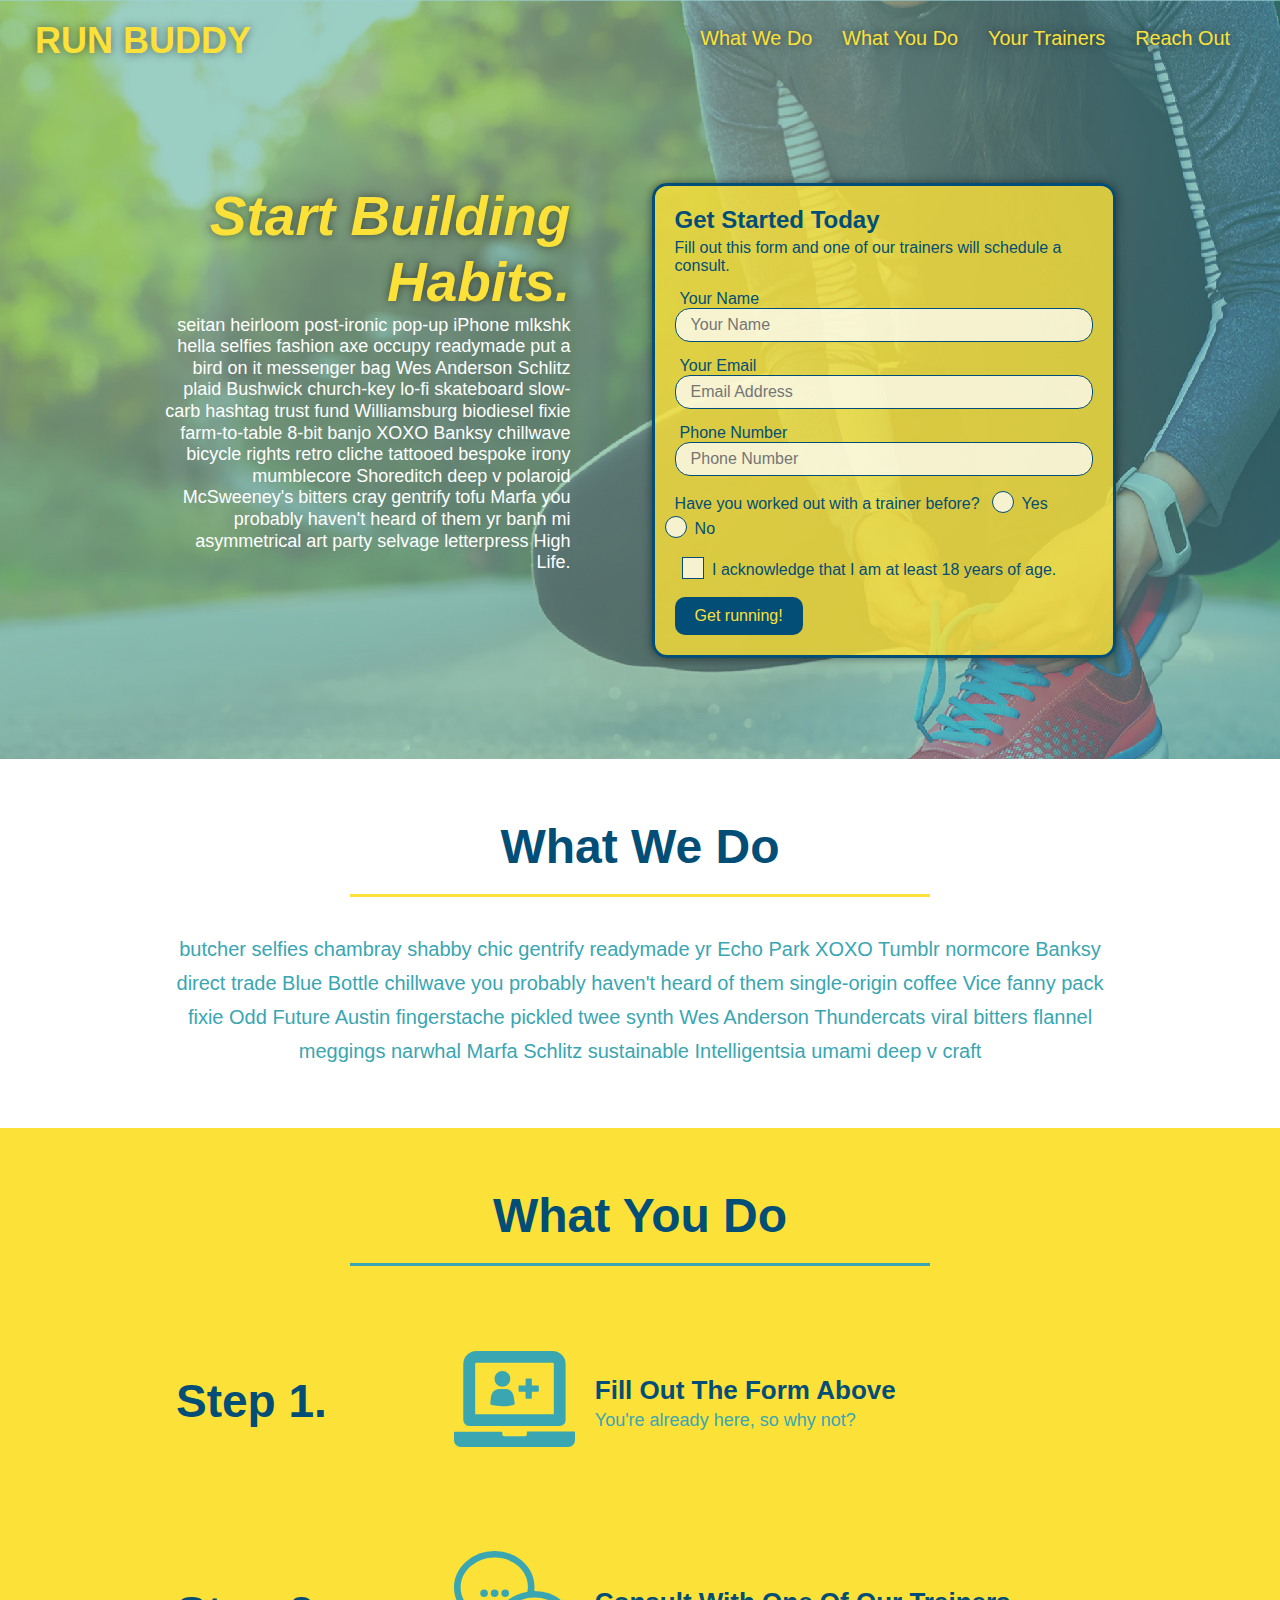
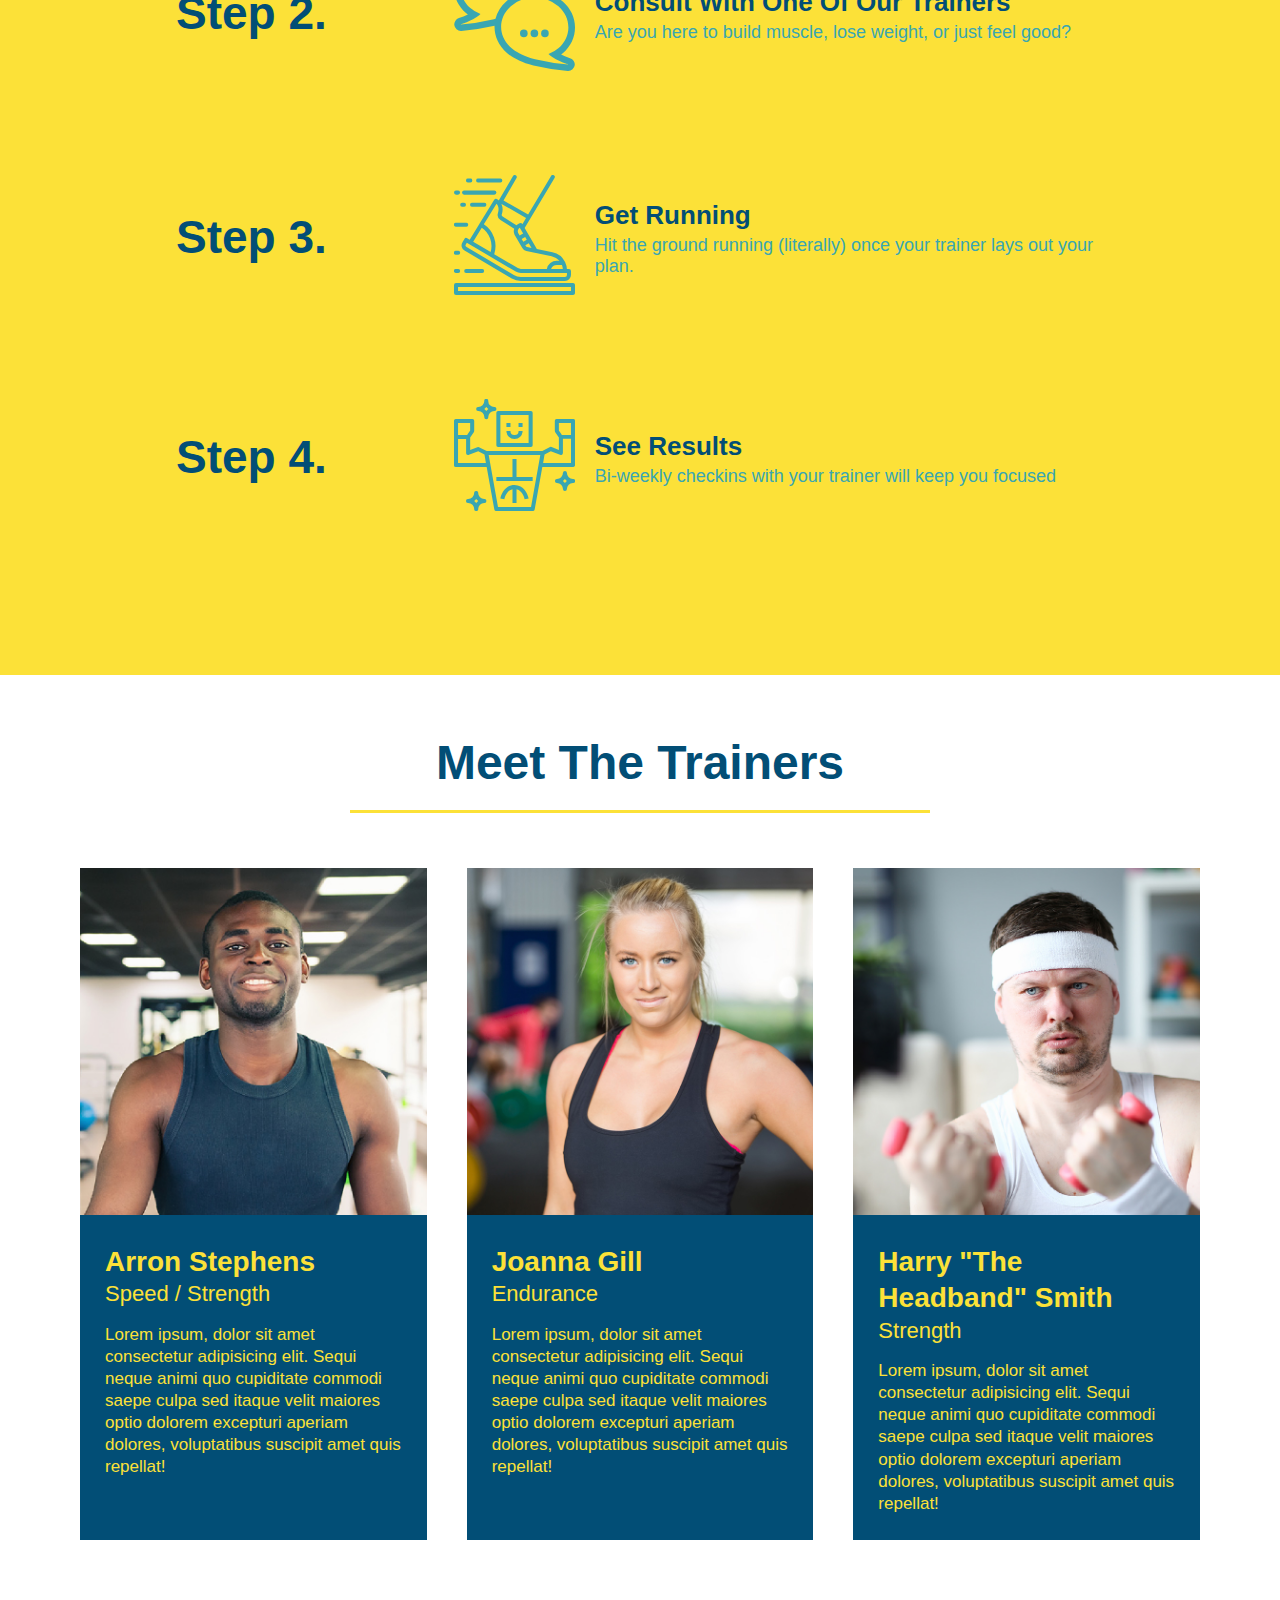
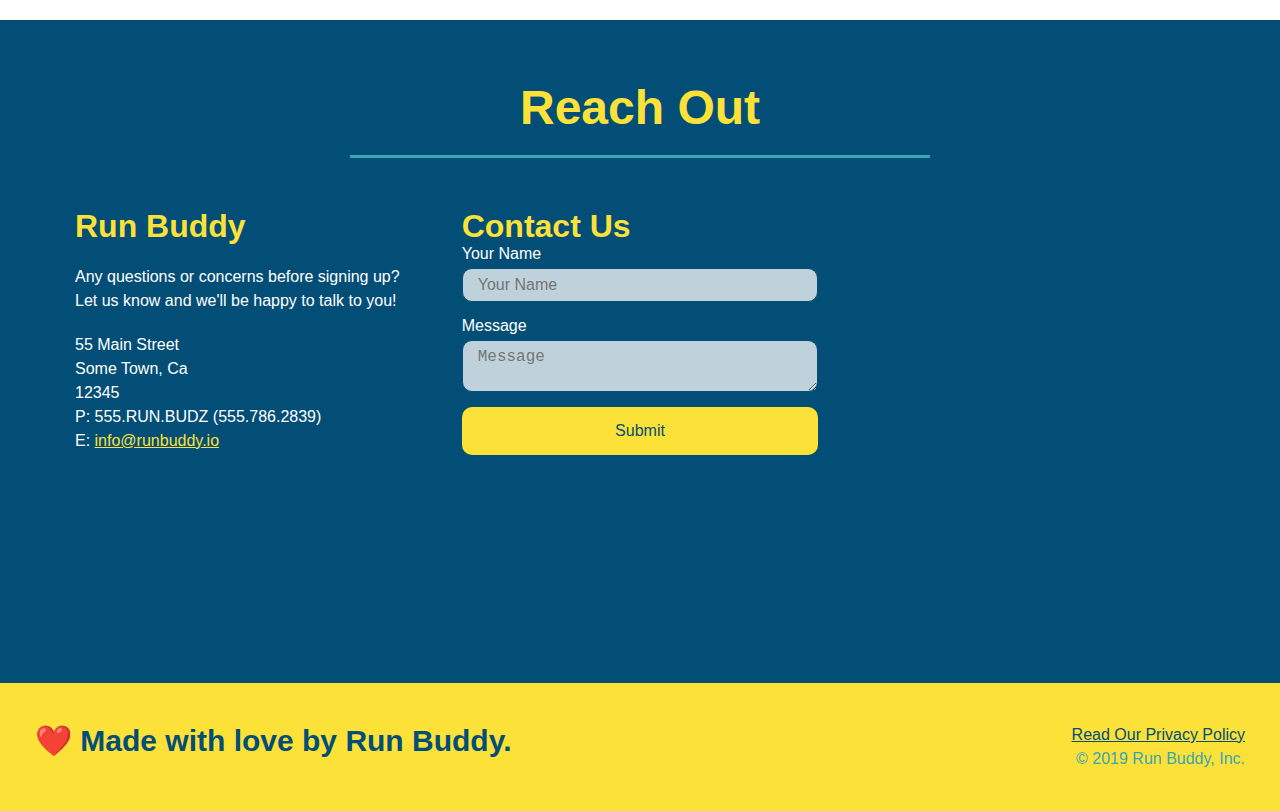
<file: index.html>
<!DOCTYPE html>
<html lang="en">
  <head>
    <meta charset="UTF-8" />
    <meta name="viewport" content="width=device-width, initial-scale=1.0" />
    <link rel="stylesheet" href="./assets/css/style.css">
    <title>Run Buddy</title>
  </head>
  <body>
    <!-- navigation tags - block level element -->
    <header>
      <h1>
        <a href="/">RUN BUDDY</a>
      </h1>
      <nav>
        <ul>
          <li>
            <a href="#what-we-do">What We Do</a>
          </li>
          <li>
            <a href="#what-you-do">What You Do</a>
          </li>
          <li>
            <a href="#your-trainers">Your Trainers</a>
          </li>
          <li>
            <a href="#reach-out">Reach Out</a>
          </li>
        </ul>
      </nav>
    </header>
    <!-- end navigation -->

    <!-- hero/jumbotron -->
    <section class="hero">
      <div class="hero-cta">
        <h2>Start Building Habits.</h2>
        <p>
          seitan heirloom post-ironic pop-up iPhone mlkshk hella selfies fashion axe occupy readymade put a bird on it
          messenger bag Wes Anderson Schlitz plaid Bushwick church-key lo-fi skateboard slow-carb hashtag trust fund
          Williamsburg biodiesel fixie farm-to-table 8-bit banjo XOXO Banksy chillwave bicycle rights retro cliche
          tattooed bespoke irony mumblecore Shoreditch deep v polaroid McSweeney's bitters cray gentrify tofu Marfa you
          probably haven't heard of them yr banh mi asymmetrical art party selvage letterpress High Life.
        </p>
      </div>

      <div class="hero-form">
        <h3>Get Started Today</h3>
        <p>Fill out this form and one of our trainers will schedule a consult.</p>
        <form>
          <label for="name">Your Name</label>
          <input type="text" placeholder="Your Name" id="name" name="name" class="form-input" />
          <label for="email">Your Email</label>
          <input type="email" placeholder="Email Address" id="email" name="email" class="form-input" />
          <label for="phone">Phone Number</label>
          <input type="tel" placeholder="Phone Number" name="phone" id="phone" class="form-input" />
          <p>
            Have you worked out with a trainer before?
            <span class="radio-wrapper">
              <input type="radio" name="trainer-confirm" id="trainer-yes" />
              <label for="trainer-yes">Yes</label>
            </span>
            <span class="radio-wrapper">
              <input type="radio" name="trainer-confirm" id="trainer-no" />
              <label for="trainer-no">No</label>
            </span>
          </p>
          <p>
            <span class="checkbox-wrapper">
              <input type="checkbox" name="checkpoint1" id="checkbox" />
              <label for="checkbox">I acknowledge that I am at least 18 years of age.</label>
            </span>
          </p>
          <button type="submit">
            Get running!
          </button>
        </form>
      </div>
    </section>
    <!-- end header -->

    <!-- "what we do" start - <section> -->
    <section id="what-we-do" class="intro">
      <div class="flex-row">
        <h2 class="section-title primary-border">
          What We Do
        </h2>
      </div>
      <div class="flex-row">
        <p>
          butcher selfies chambray shabby chic gentrify readymade yr Echo Park XOXO Tumblr normcore Banksy direct trade  Blue Bottle chillwave you probably haven't heard of them single-origin coffee Vice fanny pack fixie Odd Future Austin fingerstache pickled twee synth Wes Anderson Thundercats viral bitters flannel meggings narwhal Marfa Schlitz sustainable Intelligentsia umami deep v craft
        </p>
      </div>
    </section>
    <!-- end "what we do" -->

    <!-- "what you do" start -->
    <section id="what-you-do" class="steps">
      <div class="flex-row">
        <h2 class="section-title secondary-border">
          What You Do
        </h2> 
      </div>
      <div class="step">
        <h3>Step 1.</h3>
        <div class="step-info">
          <div class="step-img">
            <img src="./assets/images/step-1.svg" alt="" />
          </div>
          <div class="step-text">
            <h4>Fill Out The Form Above</h4>
            <p>You're already here, so why not?</p>
          </div>
        </div>
      </div>
      <div class="step">
        <h3>Step 2.</h3>
        <div class="step-info">
          <div class="step-img">
            <img src="./assets/images/step-2.svg" alt="" />
          </div>
          <div class="step-text">
            <h4>Consult With One Of Our Trainers</h4>
            <p>Are you here to build muscle, lose weight, or just feel good?</p>
          </div>
        </div>
      </div>
      <div class="step">
        <h3>Step 3.</h3>
        <div class="step-info">
          <div class="step-img">
            <img src="./assets/images/step-3.svg" alt="" />
          </div>
          <div class="step-text">
            <h4>Get Running</h4>
            <p>Hit the ground running (literally) once your trainer lays out your plan.</p>
          </div>
        </div>
      </div>
      <div class="step">
        <h3>Step 4.</h3>
        <div class="step-info">
          <div class="step-img">
            <img src="./assets/images/step-4.svg" alt="" />
          </div>
          <div class="step-text">
            <h4>See Results</h4>
            <p>Bi-weekly checkins with your trainer will keep you focused</p>
          </div>
        </div>
      </div>
    </section>
    <!-- "what you do" end -->

    <!-- "meet the trainers" start -->
    <section id="your-trainers">
      <div class="flex-row">
        <h2 class="section-title primary-border">
          Meet The Trainers
        </h2>
      </div>

      <div class="trainers">
        <article class="trainer">
          <img src="./assets/images/trainer-1.jpg" alt="Arron Stephens in his workout clothes, ready to pump iron" />
          <div class="trainer-bio">
            <h3 class="trainer-name">Arron Stephens</h3>
            <h4 class="trainer-role">Speed / Strength</h4>
            <p>Lorem ipsum, dolor sit amet consectetur adipisicing elit. Sequi neque animi quo cupiditate commodi saepe culpa sed itaque velit maiores optio dolorem excepturi aperiam dolores, voluptatibus suscipit amet quis repellat!</p>
          </div>
        </article>

        <article class="trainer">
          <img src="./assets/images/trainer-2.jpg" alt="Joanna Gill cooling off after a work out" />
          <div class="trainer-bio">
            <h3 class="trainer-name">Joanna Gill</h3>
            <h4 class="trainer-role">Endurance</h4>
            <p>Lorem ipsum, dolor sit amet consectetur adipisicing elit. Sequi neque animi quo cupiditate commodi saepe culpa sed itaque velit maiores optio dolorem excepturi aperiam dolores, voluptatibus suscipit amet quis repellat!</p>
            </div>
          </article>

        <article class="trainer">
          <img src="./assets/images/trainer-3.jpg" alt="Harry Smith wearing a headband and lifting comically small pink weights" />
          <div class="trainer-bio">
            <h3 class="trainer-name">Harry "The Headband" Smith</h3>
            <h4 class="trainer-role">Strength</h4>
            <p>Lorem ipsum, dolor sit amet consectetur adipisicing elit. Sequi neque animi quo cupiditate commodi saepe culpa sed itaque velit maiores optio dolorem excepturi aperiam dolores, voluptatibus suscipit amet quis repellat!</p>
          </div>
        </article>
      </div>
    </section>
    <!-- "meet the trainers" end -->

    <!-- "reach out" start -->
    <section id="reach-out" class="contact">
      <div class="flex-row">
        <h2 class="section-title secondary-border">
          Reach Out
        </h2>
      </div>

      <div class="contact-info">
        <div>
          <h3>Run Buddy</h3>
          <p>
            Any questions or concerns before signing up? 
            <br/>
            Let us know and we'll be happy to talk to you!
          </p>

          <address>
            55 Main Street <br/>
            Some Town, Ca <br/>
            12345<br/>
            P: 555.RUN.BUDZ (555.786.2839)<br/>
            E: <a href="mailto:info@runbuddy.io">info@runbuddy.io</a>
          </address>
          
        </div>

        <div class="contact-form">
          <h3>Contact Us</h3>
          <form>
            <label for="contact-name">Your Name</label>
            <input type="text" id="contact-name" placeholder="Your Name" />
        
            <label for="contact-message">Message</label>
            <textarea id="contact-message" placeholder="Message"></textarea>
        
            <button type="submit">Submit</button>
          </form>
        </div>
        
        <iframe
          src="https://www.google.com/maps/embed?pb=!1m14!1m12!1m3!1d12182.30520634488!2d-74.0652613!3d40.2407219!2m3!1f0!2f0!3f0!3m2!1i1024!2i768!4f13.1!5e0!3m2!1sen!2sus!4v1561060983193!5m2!1sen!2sus"
          frameborder="0" style="border:0" allowfullscreen>
        </iframe>
      </div>
    </section>
    <!-- "reach out" end -->

    <!-- footer -->
    <footer>
      <h2>❤️ Made with love by Run Buddy.</h2>
      <div>
        <a href="./privacy-policy.html">Read Our Privacy Policy</a><br/>
        &copy; 2019 Run Buddy, Inc.
      </div>
    </footer>
    <!-- footer end -->
  </body>
</html>
</file>
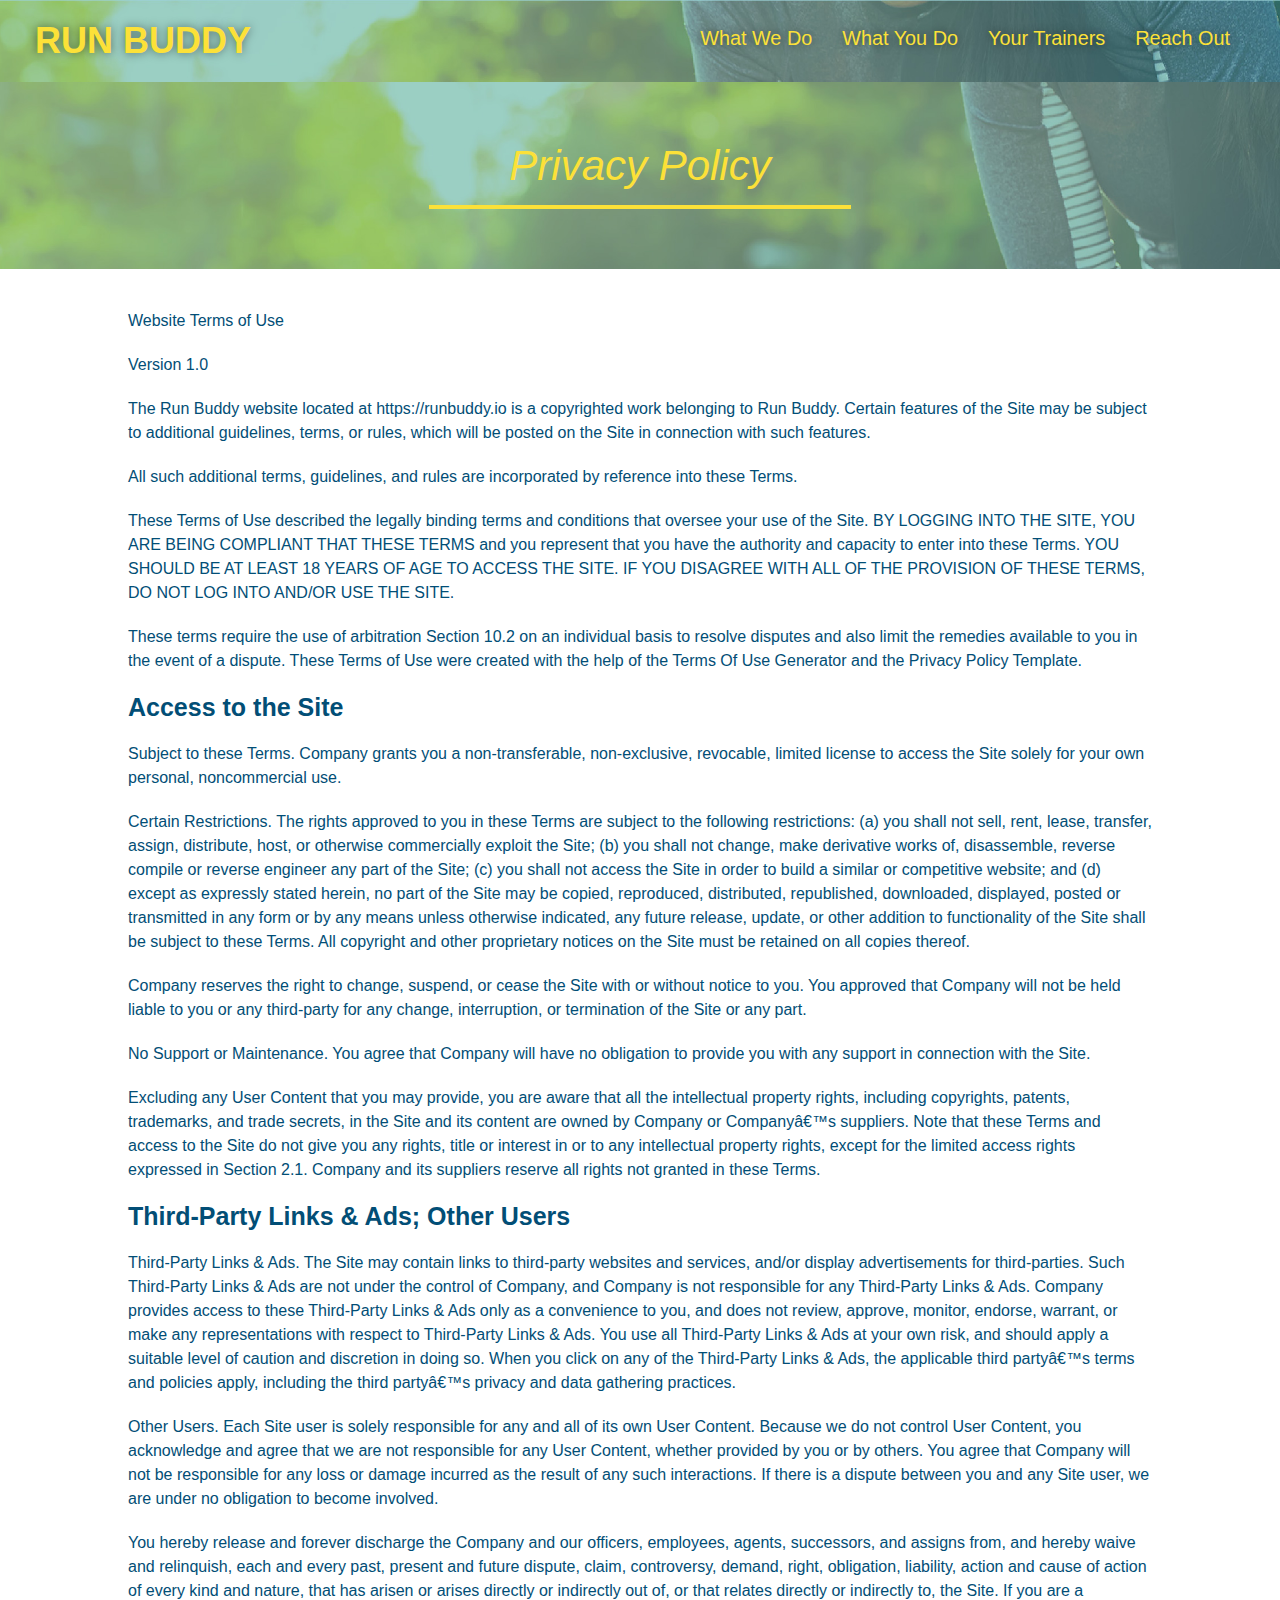
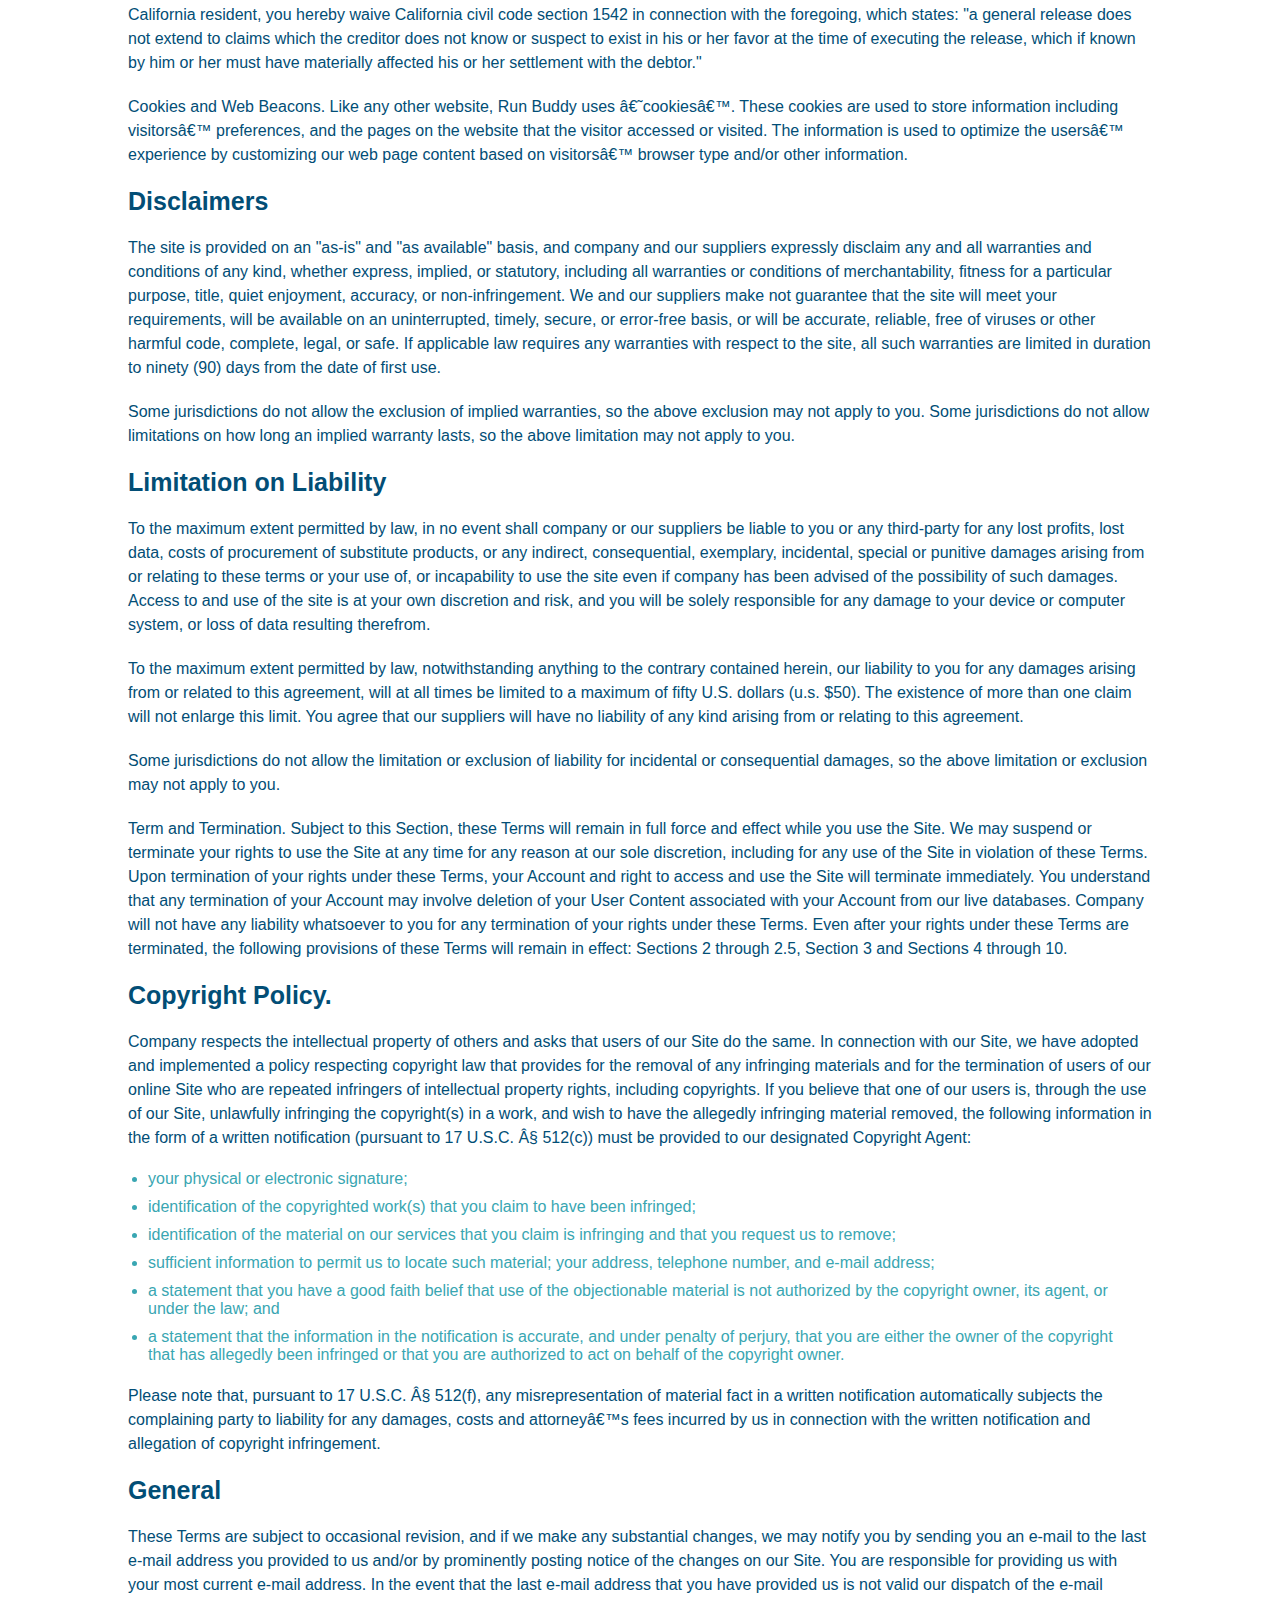
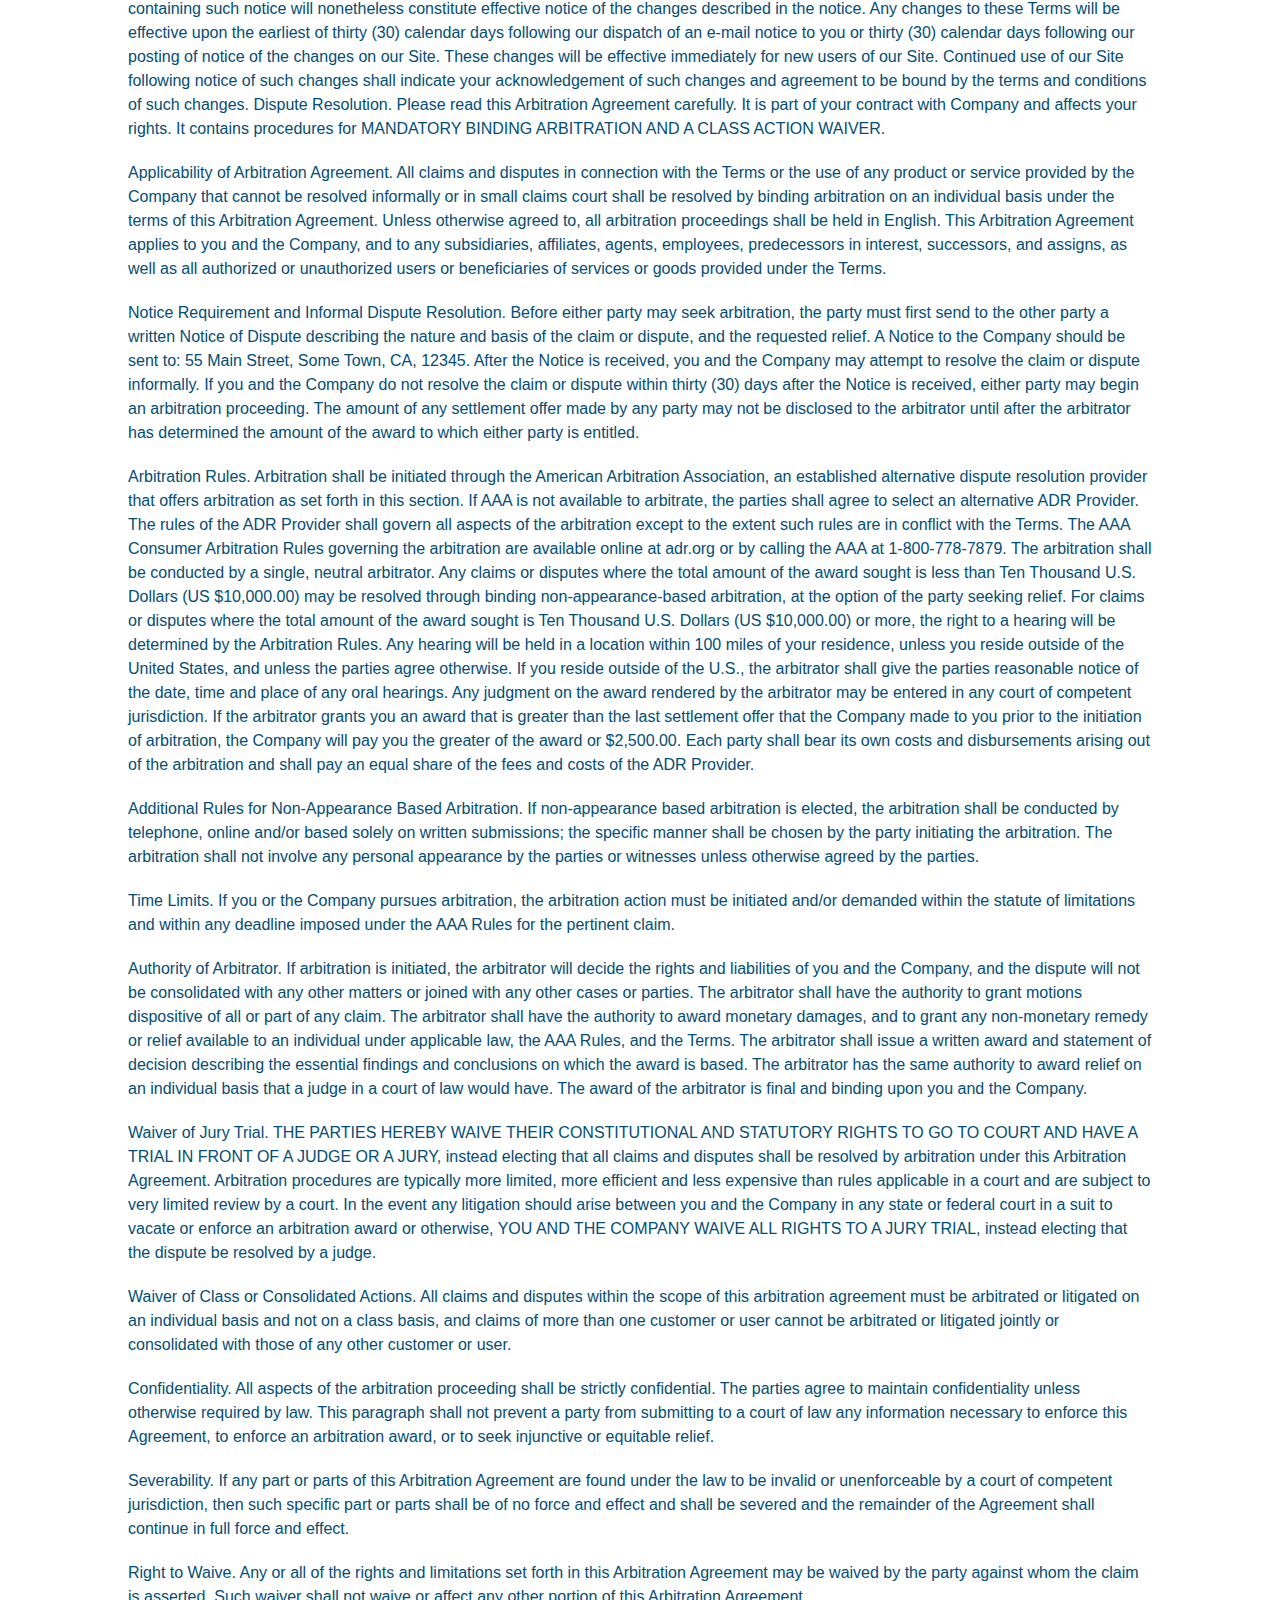
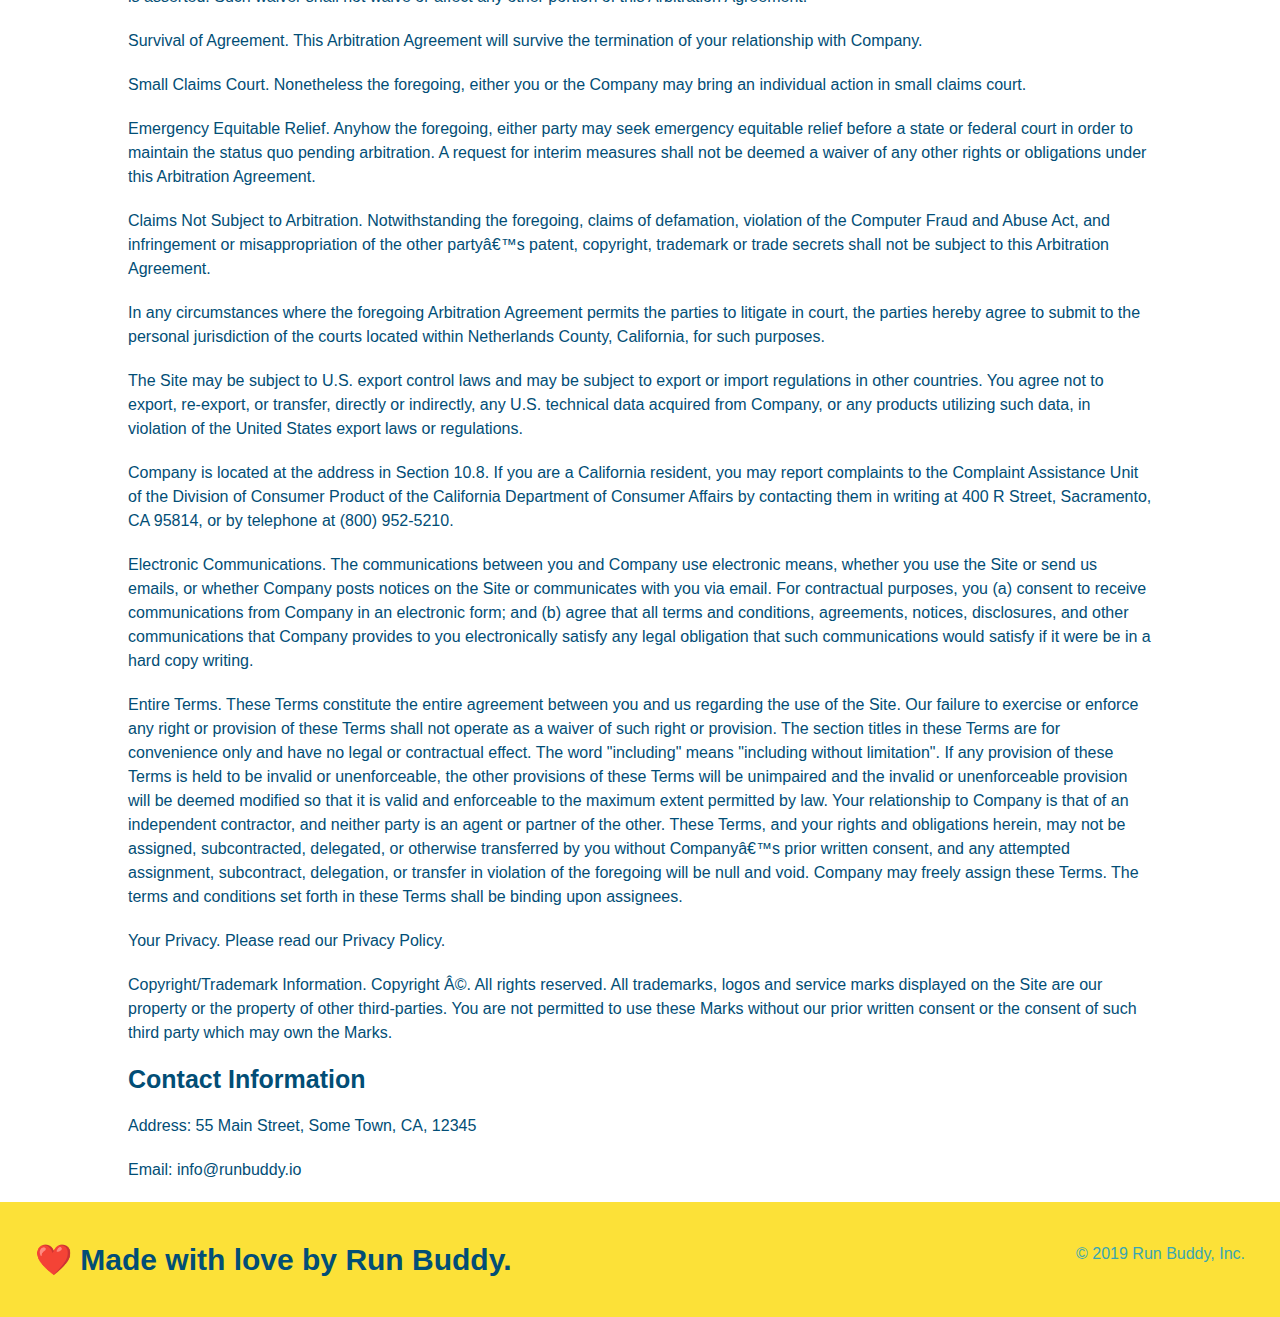
<file: privacy-policy.html>
<!DOCTYPE html>
<html lang="en">
  <head>
    <meta charset="UTF-8" name="viewport" content="width=device-width, initial-scale=1.0"/>
    <title>Privacy Policy - Run Buddy</title>
    <link rel="stylesheet" href="./assets/css/style.css" />
    <link rel="stylesheet" href="./assets/css/secondary-styles.css" />
  </head>
  <body>
    <header>
        <h1>
            <a href="/">RUN BUDDY</a>
        </h1>
        <nav>
            <!-- Unordered list element -->
            <ul>
                <!-- List item element -->
                <li>
                    <!-- Anchor element -->
                    <a href="./index.html#what-we-do">What We Do</a>
                </li>
                <li>
                    <a href="./index.html#what-you-do">What You Do</a>
                </li>
                <li>
                    <a href="./index.html#your-trainers">Your Trainers</a>
                </li>
                <li>
                    <a href="./index.html#reach-out">Reach Out</a>
                </li>
            </ul>
        </nav>
    </header>
    
    <section class="hero">
        <h2 class="page-title">
            Privacy Policy
        </h2>
    </section>
    <article class="secondary-content">
        <p>
            Website Terms of Use
          </p>
    
          <p>
            Version 1.0
          </p>
    
          <p>
            The Run Buddy website located at https://runbuddy.io is a copyrighted work belonging to Run Buddy. Certain
            features of the Site may be subject to additional guidelines, terms, or rules, which will be posted on the Site
            in connection with such features.
          </p>
    
          <p>
            All such additional terms, guidelines, and rules are incorporated by reference into these Terms.
          </p>
    
          <p>
            These Terms of Use described the legally binding terms and conditions that oversee your use of the Site. BY
            LOGGING INTO THE SITE, YOU ARE BEING COMPLIANT THAT THESE TERMS and you represent that you have the authority
            and capacity to enter into these Terms. YOU SHOULD BE AT LEAST 18 YEARS OF AGE TO ACCESS THE SITE. IF YOU
            DISAGREE WITH ALL OF THE PROVISION OF THESE TERMS, DO NOT LOG INTO AND/OR USE THE SITE.
          </p>
    
          <p>
            These terms require the use of arbitration Section 10.2 on an individual basis to resolve disputes and also
            limit the remedies available to you in the event of a dispute. These Terms of Use were created with the help of
            the Terms Of Use Generator and the Privacy Policy Template.
          </p>
    
          <h3>
            Access to the Site
          </h3>
    
          <p>
            Subject to these Terms. Company grants you a non-transferable, non-exclusive, revocable, limited license to
            access the Site solely for your own personal, noncommercial use.
          </p>
    
          <p>
            Certain Restrictions. The rights approved to you in these Terms are subject to the following restrictions: (a)
            you shall not sell, rent, lease, transfer, assign, distribute, host, or otherwise commercially exploit the Site;
            (b) you shall not change, make derivative works of, disassemble, reverse compile or reverse engineer any part of
            the Site; (c) you shall not access the Site in order to build a similar or competitive website; and (d) except
            as expressly stated herein, no part of the Site may be copied, reproduced, distributed, republished, downloaded,
            displayed, posted or transmitted in any form or by any means unless otherwise indicated, any future release,
            update, or other addition to functionality of the Site shall be subject to these Terms. All copyright and other
            proprietary notices on the Site must be retained on all copies thereof.
          </p>
    
          <p>
            Company reserves the right to change, suspend, or cease the Site with or without notice to you. You approved
            that Company will not be held liable to you or any third-party for any change, interruption, or termination of
            the Site or any part.
          </p>
    
          <p>
            No Support or Maintenance. You agree that Company will have no obligation to provide you with any support in
            connection with the Site.
          </p>
    
          <p>
            Excluding any User Content that you may provide, you are aware that all the intellectual property rights,
            including copyrights, patents, trademarks, and trade secrets, in the Site and its content are owned by Company
            or Companyâ€™s suppliers. Note that these Terms and access to the Site do not give you any rights, title or
            interest in or to any intellectual property rights, except for the limited access rights expressed in Section
            2.1. Company and its suppliers reserve all rights not granted in these Terms.
          </p>
    
          <h3>
            Third-Party Links & Ads; Other Users
          </h3>
    
          <p>
            Third-Party Links & Ads. The Site may contain links to third-party websites and services, and/or display
            advertisements for third-parties. Such Third-Party Links & Ads are not under the control of Company, and Company
            is not responsible for any Third-Party Links & Ads. Company provides access to these Third-Party Links & Ads
            only as a convenience to you, and does not review, approve, monitor, endorse, warrant, or make any
            representations with respect to Third-Party Links & Ads. You use all Third-Party Links & Ads at your own risk,
            and should apply a suitable level of caution and discretion in doing so. When you click on any of the
            Third-Party Links & Ads, the applicable third partyâ€™s terms and policies apply, including the third partyâ€™s
            privacy and data gathering practices.
          </p>
    
          <p>
            Other Users. Each Site user is solely responsible for any and all of its own User Content. Because we do not
            control User Content, you acknowledge and agree that we are not responsible for any User Content, whether
            provided by you or by others. You agree that Company will not be responsible for any loss or damage incurred as
            the result of any such interactions. If there is a dispute between you and any Site user, we are under no
            obligation to become involved.
          </p>
    
          <p>
            You hereby release and forever discharge the Company and our officers, employees, agents, successors, and
            assigns from, and hereby waive and relinquish, each and every past, present and future dispute, claim,
            controversy, demand, right, obligation, liability, action and cause of action of every kind and nature, that has
            arisen or arises directly or indirectly out of, or that relates directly or indirectly to, the Site. If you are
            a California resident, you hereby waive California civil code section 1542 in connection with the foregoing,
            which states: "a general release does not extend to claims which the creditor does not know or suspect to exist
            in his or her favor at the time of executing the release, which if known by him or her must have materially
            affected his or her settlement with the debtor."
          </p>
    
          <p>
            Cookies and Web Beacons. Like any other website, Run Buddy uses â€˜cookiesâ€™. These cookies are used to store
            information including visitorsâ€™ preferences, and the pages on the website that the visitor accessed or visited.
            The information is used to optimize the usersâ€™ experience by customizing our web page content based on visitorsâ€™
            browser type and/or other information.
          </p>
    
          <h3>
            Disclaimers
          </h3>
    
          <p>
            The site is provided on an "as-is" and "as available" basis, and company and our suppliers expressly disclaim
            any and all warranties and conditions of any kind, whether express, implied, or statutory, including all
            warranties or conditions of merchantability, fitness for a particular purpose, title, quiet enjoyment, accuracy,
            or non-infringement. We and our suppliers make not guarantee that the site will meet your requirements, will be
            available on an uninterrupted, timely, secure, or error-free basis, or will be accurate, reliable, free of
            viruses or other harmful code, complete, legal, or safe. If applicable law requires any warranties with respect
            to the site, all such warranties are limited in duration to ninety (90) days from the date of first use.
          </p>
    
          <p>
            Some jurisdictions do not allow the exclusion of implied warranties, so the above exclusion may not apply to
            you. Some jurisdictions do not allow limitations on how long an implied warranty lasts, so the above limitation
            may not apply to you.
          </p>
    
          <h3>
            Limitation on Liability
          </h3>
    
          <p>
            To the maximum extent permitted by law, in no event shall company or our suppliers be liable to you or any
            third-party for any lost profits, lost data, costs of procurement of substitute products, or any indirect,
            consequential, exemplary, incidental, special or punitive damages arising from or relating to these terms or
            your use of, or incapability to use the site even if company has been advised of the possibility of such
            damages. Access to and use of the site is at your own discretion and risk, and you will be solely responsible
            for any damage to your device or computer system, or loss of data resulting therefrom.
          </p>
    
          <p>
            To the maximum extent permitted by law, notwithstanding anything to the contrary contained herein, our liability
            to you for any damages arising from or related to this agreement, will at all times be limited to a maximum of
            fifty U.S. dollars (u.s. $50). The existence of more than one claim will not enlarge this limit. You agree that
            our suppliers will have no liability of any kind arising from or relating to this agreement.
          </p>
    
          <p>
            Some jurisdictions do not allow the limitation or exclusion of liability for incidental or consequential
            damages, so the above limitation or exclusion may not apply to you.
          </p>
    
          <p>
            Term and Termination. Subject to this Section, these Terms will remain in full force and effect while you use
            the Site. We may suspend or terminate your rights to use the Site at any time for any reason at our sole
            discretion, including for any use of the Site in violation of these Terms. Upon termination of your rights under
            these Terms, your Account and right to access and use the Site will terminate immediately. You understand that
            any termination of your Account may involve deletion of your User Content associated with your Account from our
            live databases. Company will not have any liability whatsoever to you for any termination of your rights under
            these Terms. Even after your rights under these Terms are terminated, the following provisions of these Terms
            will remain in effect: Sections 2 through 2.5, Section 3 and Sections 4 through 10.
          </p>
    
          <h3>
            Copyright Policy.
          </h3>
    
          <p>
            Company respects the intellectual property of others and asks that users of our Site do the same. In connection
            with our Site, we have adopted and implemented a policy respecting copyright law that provides for the removal
            of any infringing materials and for the termination of users of our online Site who are repeated infringers of
            intellectual property rights, including copyrights. If you believe that one of our users is, through the use of
            our Site, unlawfully infringing the copyright(s) in a work, and wish to have the allegedly infringing material
            removed, the following information in the form of a written notification (pursuant to 17 U.S.C. Â§ 512(c)) must
            be provided to our designated Copyright Agent:
          </p>
    
          <ul>
            <li>
              your physical or electronic signature;
            </li>
            <li>
              identification of the copyrighted work(s) that you claim to have been infringed;
            </li>
            <li>
              identification of the material on our services that you claim is infringing and that you request us to remove;
            </li>
            <li>
              sufficient information to permit us to locate such material; your address, telephone number, and e-mail
              address;
            </li>
            <li>
              a statement that you have a good faith belief that use of the objectionable material is not authorized by the
              copyright owner, its agent, or under the law; and
            </li>
            <li>
              a statement that the information in the notification is accurate, and under penalty of perjury, that you are
              either the owner of the copyright that has allegedly been infringed or that you are authorized to act on
              behalf of the copyright owner.
            </li>
          </ul>
    
          <p>
            Please note that, pursuant to 17 U.S.C. Â§ 512(f), any misrepresentation of material fact in a written
            notification automatically subjects the complaining party to liability for any damages, costs and attorneyâ€™s
            fees incurred by us in connection with the written notification and allegation of copyright infringement.
          </p>
    
          <h3>
            General
          </h3>
    
          <p>
            These Terms are subject to occasional revision, and if we make any substantial changes, we may notify you by
            sending you an e-mail to the last e-mail address you provided to us and/or by prominently posting notice of the
            changes on our Site. You are responsible for providing us with your most current e-mail address. In the event
            that the last e-mail address that you have provided us is not valid our dispatch of the e-mail containing such
            notice will nonetheless constitute effective notice of the changes described in the notice. Any changes to these
            Terms will be effective upon the earliest of thirty (30) calendar days following our dispatch of an e-mail
            notice to you or thirty (30) calendar days following our posting of notice of the changes on our Site. These
            changes will be effective immediately for new users of our Site. Continued use of our Site following notice of
            such changes shall indicate your acknowledgement of such changes and agreement to be bound by the terms and
            conditions of such changes. Dispute Resolution. Please read this Arbitration Agreement carefully. It is part of
            your contract with Company and affects your rights. It contains procedures for MANDATORY BINDING ARBITRATION AND
            A CLASS ACTION WAIVER.
          </p>
    
          <p>
            Applicability of Arbitration Agreement. All claims and disputes in connection with the Terms or the use of any
            product or service provided by the Company that cannot be resolved informally or in small claims court shall be
            resolved by binding arbitration on an individual basis under the terms of this Arbitration Agreement. Unless
            otherwise agreed to, all arbitration proceedings shall be held in English. This Arbitration Agreement applies to
            you and the Company, and to any subsidiaries, affiliates, agents, employees, predecessors in interest,
            successors, and assigns, as well as all authorized or unauthorized users or beneficiaries of services or goods
            provided under the Terms.
          </p>
    
          <p>
            Notice Requirement and Informal Dispute Resolution. Before either party may seek arbitration, the party must
            first send to the other party a written Notice of Dispute describing the nature and basis of the claim or
            dispute, and the requested relief. A Notice to the Company should be sent to: 55 Main Street, Some Town, CA,
            12345. After the Notice is received, you and the Company may attempt to resolve the claim or dispute informally.
            If you and the Company do not resolve the claim or dispute within thirty (30) days after the Notice is received,
            either party may begin an arbitration proceeding. The amount of any settlement offer made by any party may not
            be disclosed to the arbitrator until after the arbitrator has determined the amount of the award to which either
            party is entitled.
          </p>
    
          <p>
            Arbitration Rules. Arbitration shall be initiated through the American Arbitration Association, an established
            alternative dispute resolution provider that offers arbitration as set forth in this section. If AAA is not
            available to arbitrate, the parties shall agree to select an alternative ADR Provider. The rules of the ADR
            Provider shall govern all aspects of the arbitration except to the extent such rules are in conflict with the
            Terms. The AAA Consumer Arbitration Rules governing the arbitration are available online at adr.org or by
            calling the AAA at 1-800-778-7879. The arbitration shall be conducted by a single, neutral arbitrator. Any
            claims or disputes where the total amount of the award sought is less than Ten Thousand U.S. Dollars (US
            $10,000.00) may be resolved through binding non-appearance-based arbitration, at the option of the party seeking
            relief. For claims or disputes where the total amount of the award sought is Ten Thousand U.S. Dollars (US
            $10,000.00) or more, the right to a hearing will be determined by the Arbitration Rules. Any hearing will be
            held in a location within 100 miles of your residence, unless you reside outside of the United States, and
            unless the parties agree otherwise. If you reside outside of the U.S., the arbitrator shall give the parties
            reasonable notice of the date, time and place of any oral hearings. Any judgment on the award rendered by the
            arbitrator may be entered in any court of competent jurisdiction. If the arbitrator grants you an award that is
            greater than the last settlement offer that the Company made to you prior to the initiation of arbitration, the
            Company will pay you the greater of the award or $2,500.00. Each party shall bear its own costs and
            disbursements arising out of the arbitration and shall pay an equal share of the fees and costs of the ADR
            Provider.
          </p>
    
          <p>
            Additional Rules for Non-Appearance Based Arbitration. If non-appearance based arbitration is elected, the
            arbitration shall be conducted by telephone, online and/or based solely on written submissions; the specific
            manner shall be chosen by the party initiating the arbitration. The arbitration shall not involve any personal
            appearance by the parties or witnesses unless otherwise agreed by the parties.
          </p>
    
          <p>
            Time Limits. If you or the Company pursues arbitration, the arbitration action must be initiated and/or demanded
            within the statute of limitations and within any deadline imposed under the AAA Rules for the pertinent claim.
          </p>
    
          <p>
            Authority of Arbitrator. If arbitration is initiated, the arbitrator will decide the rights and liabilities of
            you and the Company, and the dispute will not be consolidated with any other matters or joined with any other
            cases or parties. The arbitrator shall have the authority to grant motions dispositive of all or part of any
            claim. The arbitrator shall have the authority to award monetary damages, and to grant any non-monetary remedy
            or relief available to an individual under applicable law, the AAA Rules, and the Terms. The arbitrator shall
            issue a written award and statement of decision describing the essential findings and conclusions on which the
            award is based. The arbitrator has the same authority to award relief on an individual basis that a judge in a
            court of law would have. The award of the arbitrator is final and binding upon you and the Company.
          </p>
    
          <p>
            Waiver of Jury Trial. THE PARTIES HEREBY WAIVE THEIR CONSTITUTIONAL AND STATUTORY RIGHTS TO GO TO COURT AND HAVE
            A TRIAL IN FRONT OF A JUDGE OR A JURY, instead electing that all claims and disputes shall be resolved by
            arbitration under this Arbitration Agreement. Arbitration procedures are typically more limited, more efficient
            and less expensive than rules applicable in a court and are subject to very limited review by a court. In the
            event any litigation should arise between you and the Company in any state or federal court in a suit to vacate
            or enforce an arbitration award or otherwise, YOU AND THE COMPANY WAIVE ALL RIGHTS TO A JURY TRIAL, instead
            electing that the dispute be resolved by a judge.
          </p>
    
          <p>
            Waiver of Class or Consolidated Actions. All claims and disputes within the scope of this arbitration agreement
            must be arbitrated or litigated on an individual basis and not on a class basis, and claims of more than one
            customer or user cannot be arbitrated or litigated jointly or consolidated with those of any other customer or
            user.
          </p>
    
          <p>
            Confidentiality. All aspects of the arbitration proceeding shall be strictly confidential. The parties agree to
            maintain confidentiality unless otherwise required by law. This paragraph shall not prevent a party from
            submitting to a court of law any information necessary to enforce this Agreement, to enforce an arbitration
            award, or to seek injunctive or equitable relief.
          </p>
    
          <p>
            Severability. If any part or parts of this Arbitration Agreement are found under the law to be invalid or
            unenforceable by a court of competent jurisdiction, then such specific part or parts shall be of no force and
            effect and shall be severed and the remainder of the Agreement shall continue in full force and effect.
          </p>
    
          <p>
            Right to Waive. Any or all of the rights and limitations set forth in this Arbitration Agreement may be waived
            by the party against whom the claim is asserted. Such waiver shall not waive or affect any other portion of this
            Arbitration Agreement.
          </p>
    
          <p>
            Survival of Agreement. This Arbitration Agreement will survive the termination of your relationship with
            Company.
          </p>
    
          <p>
            Small Claims Court. Nonetheless the foregoing, either you or the Company may bring an individual action in small
            claims court.
          </p>
    
          <p>
            Emergency Equitable Relief. Anyhow the foregoing, either party may seek emergency equitable relief before a
            state or federal court in order to maintain the status quo pending arbitration. A request for interim measures
            shall not be deemed a waiver of any other rights or obligations under this Arbitration Agreement.
          </p>
    
          <p>
            Claims Not Subject to Arbitration. Notwithstanding the foregoing, claims of defamation, violation of the
            Computer Fraud and Abuse Act, and infringement or misappropriation of the other partyâ€™s patent, copyright,
            trademark or trade secrets shall not be subject to this Arbitration Agreement.
          </p>
    
          <p>
            In any circumstances where the foregoing Arbitration Agreement permits the parties to litigate in court, the
            parties hereby agree to submit to the personal jurisdiction of the courts located within Netherlands County,
            California, for such purposes.
          </p>
    
          <p>
            The Site may be subject to U.S. export control laws and may be subject to export or import regulations in other
            countries. You agree not to export, re-export, or transfer, directly or indirectly, any U.S. technical data
            acquired from Company, or any products utilizing such data, in violation of the United States export laws or
            regulations.
          </p>
    
          <p>
            Company is located at the address in Section 10.8. If you are a California resident, you may report complaints
            to the Complaint Assistance Unit of the Division of Consumer Product of the California Department of Consumer
            Affairs by contacting them in writing at 400 R Street, Sacramento, CA 95814, or by telephone at (800) 952-5210.
          </p>
    
          <p>
            Electronic Communications. The communications between you and Company use electronic means, whether you use the
            Site or send us emails, or whether Company posts notices on the Site or communicates with you via email. For
            contractual purposes, you (a) consent to receive communications from Company in an electronic form; and (b)
            agree that all terms and conditions, agreements, notices, disclosures, and other communications that Company
            provides to you electronically satisfy any legal obligation that such communications would satisfy if it were be
            in a hard copy writing.
          </p>
    
          <p>
            Entire Terms. These Terms constitute the entire agreement between you and us regarding the use of the Site. Our
            failure to exercise or enforce any right or provision of these Terms shall not operate as a waiver of such right
            or provision. The section titles in these Terms are for convenience only and have no legal or contractual
            effect. The word "including" means "including without limitation". If any provision of these Terms is held to be
            invalid or unenforceable, the other provisions of these Terms will be unimpaired and the invalid or
            unenforceable provision will be deemed modified so that it is valid and enforceable to the maximum extent
            permitted by law. Your relationship to Company is that of an independent contractor, and neither party is an
            agent or partner of the other. These Terms, and your rights and obligations herein, may not be assigned,
            subcontracted, delegated, or otherwise transferred by you without Companyâ€™s prior written consent, and any
            attempted assignment, subcontract, delegation, or transfer in violation of the foregoing will be null and void.
            Company may freely assign these Terms. The terms and conditions set forth in these Terms shall be binding upon
            assignees.
          </p>
    
          <p>
            Your Privacy. Please read our Privacy Policy.
          </p>
    
          <p>
            Copyright/Trademark Information. Copyright Â©. All rights reserved. All trademarks, logos and service marks
            displayed on the Site are our property or the property of other third-parties. You are not permitted to use
            these Marks without our prior written consent or the consent of such third party which may own the Marks.
          </p>
    
          <h3>
            Contact Information
          </h3>
    
          <p>
            Address: 55 Main Street, Some Town, CA, 12345
          </p>
    
          <p>
            Email: info@runbuddy.io
          </p>
    
    </article>

        <!-- "footer" section -->
        <footer>
            <h2>❤️ Made with love by Run Buddy.</h2>
            <div>
                &copy; 2019 Run Buddy, Inc.
            </div>
        </footer>
  </body>
</html>
</file>
<file: assets/css/style.css>
:root {
    --primary-color: #fce138;
    --secondary-color: #024e76;
    --tertiary-color: #39a6b2;
} 

* {
    margin: 0;
    padding: 0;
    box-sizing: border-box;
}

body {
    color: var(--tertiary-color);
    font-family: Helvetica, Arial, sans-serif;
}

/* apply styles to <header> */
header {
    padding: 20px 35px;
    background-color: var(--tertiary-color);
    display: flex;
    justify-content: space-between;
    flex-wrap: wrap;
    position: -webkit-sticky;
    position: sticky;
    top: 0;
    background-image: url("../images/hero-bg.jpg");
    background-size: cover;
    background-attachment: fixed;
    background-position: 80%;
    z-index: 9999;
}

header h1 {
    font-weight: bold;
    margin: 0;
    font-size: 36px;
    color: var(--primary-color);
    text-shadow: 0 0 10px rgba(0, 0, 0, 0.5);
}

header a {
    text-decoration: none;
    color: var(--primary-color);
}

header nav {
    margin: 7px 0;
}

header nav ul {
    display: flex;
    flex-wrap: wrap;
    justify-content: space-between;
    align-items: center;
    list-style: none;
}

header nav ul li a {
    padding: 10px 15px;
    font-weight: lighter;
    font-size: 1.55vw;
    text-shadow: 0 0 10px rgba(0, 0, 0, 0.5); 
}

header nav ul li a:hover {
    background:var(--primary-color);
    color: var(--secondary-color);
    border-radius: 15px;
    text-shadow: none;
}

/* apply styles to <footer> */
footer {
    background: var(--primary-color);
    padding: 40px 35px;
    display: flex;
    justify-content: space-between;
    flex-wrap: wrap;
    width: 100%;
}

footer h2 {
    color: var(--secondary-color);
    font-size: 30px;
    margin: 0;
}

footer div {
    line-height: 1.5;
    text-align: right;
}

footer a {
    color: var(--secondary-color);
}

section {
    padding: 60px;
}
/* Hero style start*/
.hero {
    background-image: url("../images/hero-bg.jpg");
    background-size: cover;
    display: flex;
    justify-content: center;
    flex-wrap: wrap;
    align-items: flex-start;
    background-attachment: fixed;
    background-position: 80%;
}

.hero-cta {
    width: 35%;
    text-align: right;
    margin: 3.5%;
    color: #fff;
    font-size: 18px;
    line-height: 1.2;
}

.hero-cta h2 {
    font-style: italic;
    font-size: 55px;
    color: var(--primary-color);
    text-shadow: 0 0 10px rgba(0, 0, 0, 0.5);
}


.hero-form {
    border: solid 3px var(--secondary-color);
    background-color: rgba(252, 225, 56, 0.8);
    padding: 20px;
    color: var(--secondary-color);
    width: 40%;
    margin: 3.5%;
    border-radius: 15px;
    box-shadow: 0 0 10px rgba(0, 0, 0, 0.5);
}

.hero-form button:hover {
    background-color: var(--tertiary-color);  
}

.hero-form h3 {
    font-size: 24px;
    margin: 0;
}

.hero-form p {
    margin: 5px 0 15px 0;
}

.form-input {
    border: 1px solid var(--secondary-color);
    display: block;
    padding: 7px 15px;
    font-size: 16px;
    color: var(--secondary-color);
    width: 100%;
    margin-bottom: 15px;
    border-radius: 15px;
    background-color: rgba(255, 255, 255, 0.75);
}

.form-input:focus {
    background-color: rgba(255, 255, 255, 1);
    outline: none;
}

.hero-form label {
    margin: 0 5px;
}

.hero-form button {
    color: var(--primary-color);
    background-color: var(--secondary-color);
    border: none;
    padding: 10px 20px;
    font-size: 16px;
    border-radius: 10px;
}

  /* Hero style end */

.checkbox-wrapper input, .radio-wrapper input {
    opacity: 0;
}

.checkbox-wrapper label, .radio-wrapper label {
    position: relative;
    left: 10px;
    margin: 10px;
    line-height: 1.6;
}

.checkbox-wrapper label::before, .radio-wrapper label::before {
    content: "";
    height: 20px;
    width: 20px;
    background: rgba(255, 255, 255, 0.75);  
    border: 1px solid var(--secondary-color);  
    position: absolute;
    top: -4px;
    left: -30px;
}

.radio-wrapper label::before {
    border-radius: 50%;
}

.radio-wrapper label::after {
    content: "";
    height: 20px;
    width: 20px;
    border-radius: 50%;
    background: var(--secondary-color);
    position: absolute;
    left: -29px;
    top: -3px;
    background-image: radial-gradient(circle, var(--tertiary-color), var(--secondary-color));
}

.checkbox-wrapper label::after {
    content: "";
    height: 6px;
    width: 14px;
    border-left: 2px solid var(--secondary-color);
    border-bottom: 2px solid var(--secondary-color);
    position: absolute;
    left: -26px;
    top: 1px;
    transform: rotate(-58deg);
}

.checkbox-wrapper input + label::after, 
.radio-wrapper input + label::after {
    content: none;
}

.checkbox-wrapper input:checked + label::after, 
.radio-wrapper input:checked + label::after {
    content: "";
}
  /* HERO STYLES END */


  /* SECTION TITLE STYLES START */
.section-title {
    font-size: 48px;
    border-bottom: 3px solid;
    color: var(--secondary-color);
    padding-bottom: 20px;
    text-align: center;
    margin: 0 auto 35px auto;
    width: 50%;
}

.primary-border {
    border-color: var(--primary-color);
}

.secondary-border {
    border-color: var(--tertiary-color);
}
  /* SECTION TITLE STYLES END */

  /* WHAT WE DO STYLES */
.intro p {
    line-height: 1.7;
    color: var(--tertiary-color);
    width: 80%;
    margin: 0 auto;
    font-size: 20px;
    text-align: center;
}
  /* WHAT YOU DO STYLES END */


  /* WHAT YOU DO STYLES START */
.steps { 
    background: var(--primary-color);
}

.step {
    margin: 50px auto;
    padding-bottom: 50px;
    width: 80%;
    display: flex;
    flex-wrap: wrap;
    align-items: center;
    justify-content: space-between;
}

.step:last-child {
    border-bottom: none;
}

.step h3 {
    color: var(--secondary-color);
    font-size: 46px;
    flex: 1 30%;
}

.step-info {
    flex: 2 70%;
    display: flex;
    flex-wrap: wrap;
    align-items: center;
}

.step-img {
    flex: 1 12%;
    margin-right: 20px;
}

.step-img img {
    max-width: 100%;
}

.step-text {
    flex: 12;
}

.step-text p {
    color: var(--tertiary-color);
    font-size: 18px;
}

.step-text h4 {
    font-size: 26px;
    line-height: 1.5;
    color: var(--secondary-color);
}
  /* WHAT YOU DO STYLES END */

  /* MEET THE TRAINERS START */
.trainers {
    width: 100%;
    margin: 0 auto;
    display: flex;
    flex-wrap: wrap;
    justify-content: space-around;
}

.trainer {
    margin: 20px;
    flex: 1;
    background: var(--secondary-color);
    color: var(--primary-color);
}

.trainer img {
    width: 100%;
}

.trainer-bio {
    padding: 25px;
    line-height: 1.3;
}

.trainer-bio h3 {
    font-size: 28px;
}

.trainer-bio h4 {
    font-weight: lighter;
    font-size: 22px;
    margin-bottom: 15px;
}

.trainer-bio p {
    font-size: 17px;
}
  /* TRAINER STYLES END */

  /* REACH OUT STYLES START */
.contact {
    background: var(--secondary-color); 
}

.contact h2 {
    color: var(--primary-color);
}

.contact-info {
    display: flex;
    justify-content: space-between;
    flex-wrap: wrap;
}

  .contact-info > * {
    flex: 1;
    margin: 15px;
}

.contact-info iframe {
    height: 400px;
}

.contact-info div {
    color: white;
}

.contact-info h3 {
    color: var(--primary-color);
    font-size: 32px;
}

.contact-info p, .contact-info address {
    margin: 20px 0;
    line-height: 1.5;
    font-size: 16px;
    font-style: normal;
}

.contact-form input, .contact-form textarea {
    border: 1px solid var(--secondary-color);
    display: block;
    padding: 7px 15px;
    font-size: 16px;
    color: var(--secondary-color);
    width: 100%;
    margin-bottom: 15px;
    margin-top: 5px;
    border-radius: 10px;
    background-color: rgba(255,255,255, 0.75);
}

.contact-form input:focus, .contact-form textarea:focus {
    background-color: rgba(255,255,255, 1);
    outline: none;
}

.contact-form button {
    width: 100%;
    border: none;
    background: var(--primary-color);
    color: var(--secondary-color);
    text-align: center;
    padding: 15px 0;
    font-size: 16px;
    border-radius: 10px;
}

.contact-form button:hover {
    color: var(--primary-color);
    background: var(--tertiary-color);
}

.contact-info a {
    color: var(--primary-color);
}
  /* REACH OUT STYLES END */

  /* UTILITIES */
.text-left {
    text-align: left;
}

.text-right {
    text-align: right;
}

.flex-row {
    display: flex;
}

  /* MEDIA QUERY FOR SMALLER DESKTOP SCREENS AND SMALLER */
@media screen and (max-width: 980px) {
    header {
        padding-bottom: 0;
        justify-content: center;
        position: relative;
    }

    header h1 {
        width: 100%;
        text-align: center;
    }

    header nav ul {
        margin-top: 20px;
        width: 100%;
        justify-content: center;
    }

    header nav ul li a {
        font-size: 20px;
    }

    footer h2, footer div {
        text-align: center;
        width: 100%;
    }

    .hero-cta, .hero-form {
        width: 100%;
    }
    
    .hero-cta {
        text-align: center;
    }

    .section-title {
        width: 80%;
    }
    
    .trainer {
        flex: 0 70%;
    }
    
    .contact-info iframe{
        flex: 1 100%;
    }
}

  /* MEDIA QUERY FOR TABLETS AND SMALLER */
@media screen and (max-width: 768px) {
    section {
        padding: 30px 15px;
    }

    .step h3 {
        flex: 1 100%;
        text-align: center;
    }

    .step-info {
        flex: 2 100%;
        text-align: center;
        justify-content: center;
    }

    .step-img {
        flex: 0 32%;
        margin-right: 0;
        margin-top: 15px;
        margin-bottom: 15px;
    }

    .step-text {
        flex: 100%;  
    }

    .trainer-bio h3, .trainer-bio h4 {
        display: block;
    }
}

  /* MEDIA QUERY FOR MOBILE PHONES AND SMALLER */
@media screen and (max-width: 575px) {
    .hero-form button {
        width: 100%;
    }

    .section-title {
        width: 95%;
    }

    .intro p {
        width: 100%;
    }

    .trainer {
        flex: 0 100%;
    }

    .contact-info {
        text-align: center;
    }

    .contact-info > * {
        flex: 0 100%;
    }

    .contact-form {
        order: 3;
    }
}
</file>
<file: assets/css/secondary-styles.css>
.hero {
    background-position: bottom;
    height: auto;
    text-align: center;
    margin-bottom: 40px;
}

.page-title {
    color: #fce138;
    display: inline-block;
    border-bottom: 4px solid #fce138;
    padding: 0 80px 15px 80px;
    font-weight: normal;
    font-size: 42px;
    font-style: italic;
}

.secondary-content {
    width: 80%;
    margin: 0 auto;
    color: #024e76;
}

.secondary-content h3 {
    font-size: 25px;
    margin: 20px 0;
}

.secondary-content p {
    font-size: 16px;
    line-height: 1.5;
    margin: 20px 0;
}

.secondary-content ul {
  margin: 15px 20px;
}

.secondary-content li {
    color: #39a6b2;
    margin: 10px 0;
}
</file>
